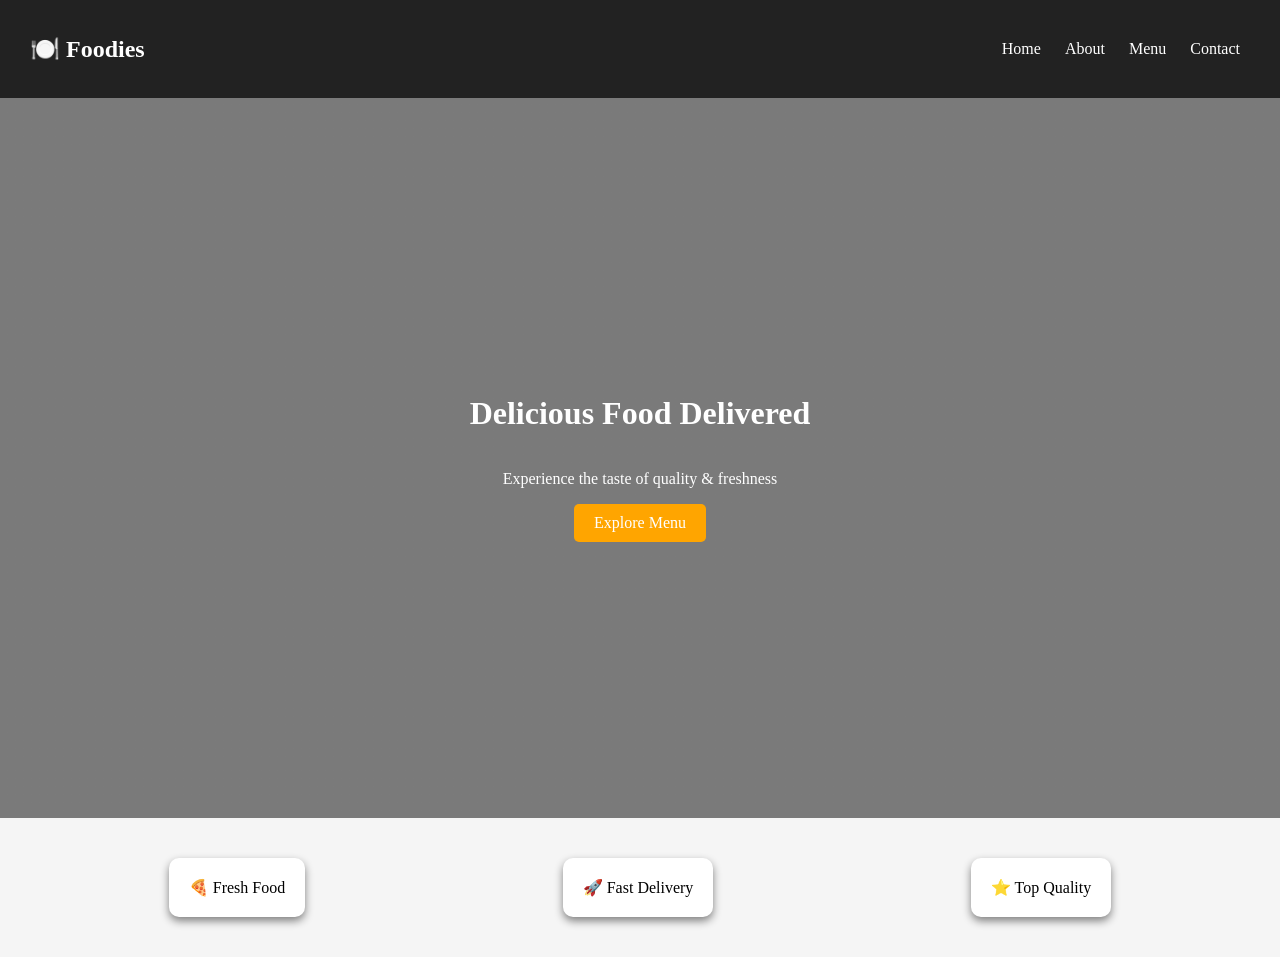
<file: index.html>
<!DOCTYPE html>
<html>
<head>
  <title>My Restaurant</title>
  <link rel="stylesheet" href="style.css">
</head>
<body>

<header>
  <nav class="navbar">
    <h2>🍽️ Foodies</h2>
    <ul>
      <li><a href="index.html">Home</a></li>
      <li><a href="about.html">About</a></li>
      <li><a href="menu.html">Menu</a></li>
      <li><a href="contact.html">Contact</a></li>
    </ul>
  </nav>

  <div class="hero">
    <h1>Delicious Food Delivered</h1>
    <p>Experience the taste of quality & freshness</p>
    <a href="menu.html" class="btn">Explore Menu</a>
  </div>
</header>

<section class="features">
  <div class="card">🍕 Fresh Food</div>
  <div class="card">🚀 Fast Delivery</div>
  <div class="card">⭐ Top Quality</div>
</section>

</body>
</html>
</file>
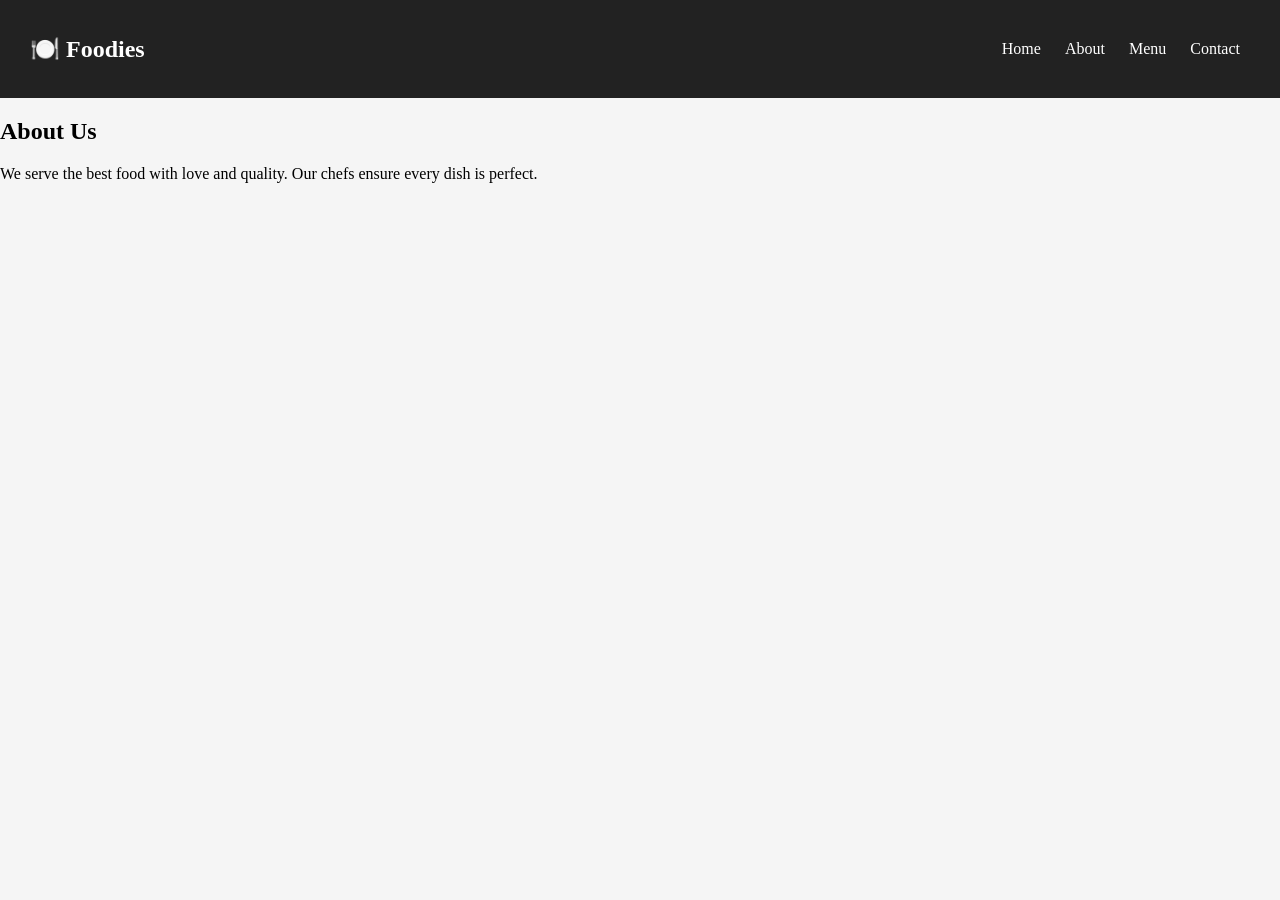
<file: about.html>
<!DOCTYPE html>
<html>
<head>
  <title>About</title>
  <link rel="stylesheet" href="style.css">
</head>
<body>

<nav class="navbar">
  <h2>🍽️ Foodies</h2>
  <ul>
    <li><a href="index.html">Home</a></li>
    <li><a href="about.html">About</a></li>
    <li><a href="menu.html">Menu</a></li>
    <li><a href="contact.html">Contact</a></li>
  </ul>
</nav>

<section class="container">
  <h1>About Us</h1>
  <p>We serve the best food with love and quality. Our chefs ensure every dish is perfect.</p>
</section>

</body>
</html>
</file>
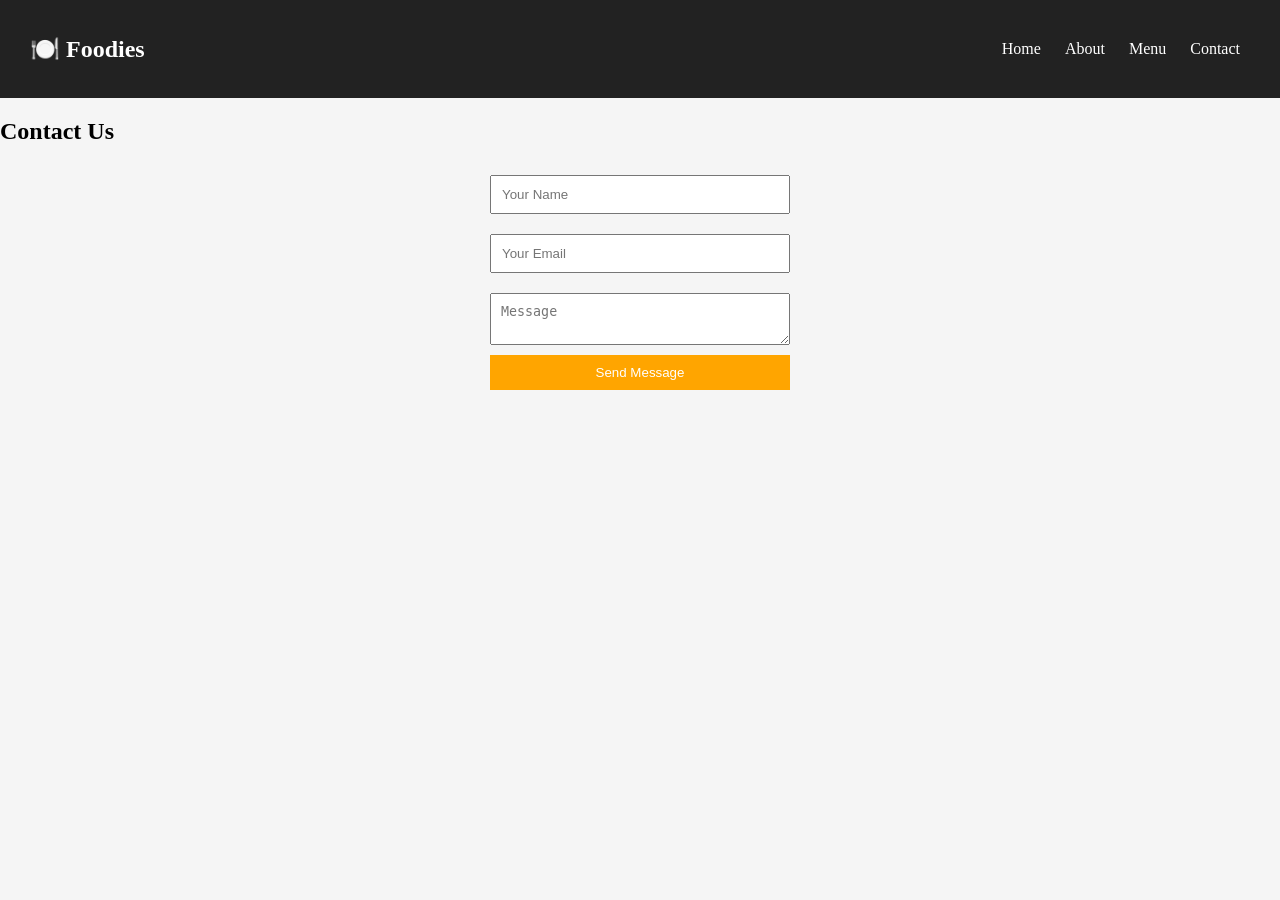
<file: contact.html>
<!DOCTYPE html>
<html>
<head>
  <title>Contact</title>
  <link rel="stylesheet" href="style.css">
  <script src="script.js"></script>
</head>
<body>

<nav class="navbar">
  <h2>🍽️ Foodies</h2>
  <ul>
    <li><a href="index.html">Home</a></li>
    <li><a href="about.html">About</a></li>
    <li><a href="menu.html">Menu</a></li>
    <li><a href="contact.html">Contact</a></li>
  </ul>
</nav>

<section class="container">
  <h1>Contact Us</h1>

  <form class="form" onsubmit="return validateForm()">
    <input type="text" id="name" placeholder="Your Name">
    <input type="email" id="email" placeholder="Your Email">
    <textarea id="message" placeholder="Message"></textarea>
    <button type="submit">Send Message</button>
  </form>
</section>

</body>
</html>
</file>
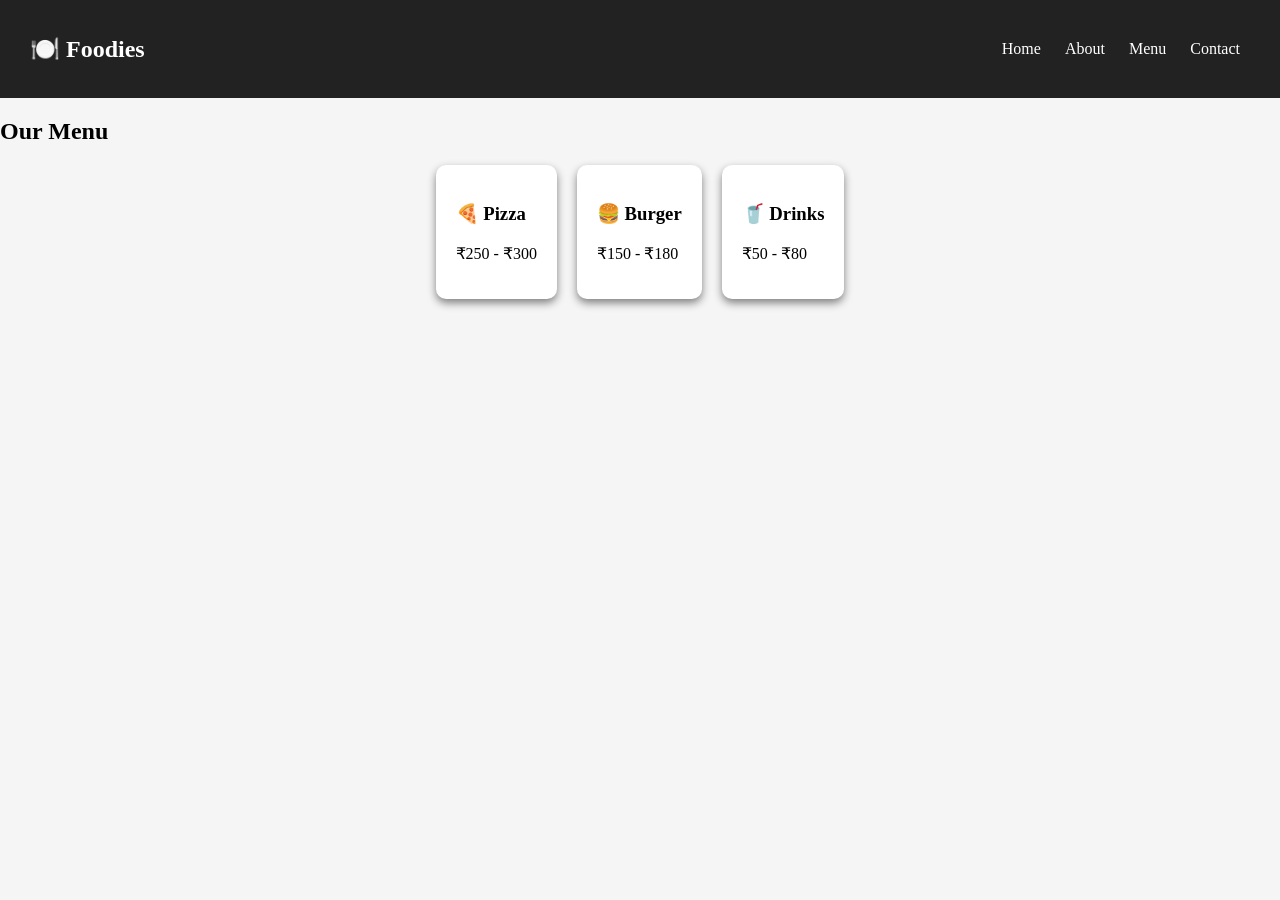
<file: menu.html>
<!DOCTYPE html>
<html>
<head>
  <title>Menu</title>
  <link rel="stylesheet" href="style.css">
</head>
<body>

<nav class="navbar">
  <h2>🍽️ Foodies</h2>
  <ul>
    <li><a href="index.html">Home</a></li>
    <li><a href="about.html">About</a></li>
    <li><a href="menu.html">Menu</a></li>
    <li><a href="contact.html">Contact</a></li>
  </ul>
</nav>

<section class="container">
  <h1>Our Menu</h1>

  <div class="menu-grid">
    <div class="menu-card">
      <h3>🍕 Pizza</h3>
      <p>₹250 - ₹300</p>
    </div>

    <div class="menu-card">
      <h3>🍔 Burger</h3>
      <p>₹150 - ₹180</p>
    </div>

    <div class="menu-card">
      <h3>🥤 Drinks</h3>
      <p>₹50 - ₹80</p>
    </div>
  </div>
</section>

</body>
</html>
</file>
<file: style.css>
body {
  margin: 0;
  font-family: 'Segoe UI';
  background: #f5f5f5;
}

/* Navbar */
.navbar {
  display: flex;
  justify-content: space-between;
  align-items: center;
  background: #222;
  color: white;
  padding: 15px 30px;
}

.navbar ul {
  list-style: none;
}

.navbar ul li {
  display: inline;
  margin: 10px;
}

.navbar a {
  color: white;
  text-decoration: none;
}

.navbar a:hover {
  color: orange;
}

/* Hero Section */
.hero {
  height: 80vh;
  background: linear-gradient(rgba(0,0,0,0.5), rgba(0,0,0,0.5)),
              url('https://source.unsplash.com/1600x900/?food');
  color: white;
  display: flex;
  flex-direction: column;
  justify-content: center;
  align-items: center;
}

/* Button */
.btn {
  padding: 10px 20px;
  background: orange;
  color: white;
  text-decoration: none;
  border-radius: 5px;
}

/* Cards */
.features {
  display: flex;
  justify-content: space-around;
  padding: 40px;
}

.card {
  background: white;
  padding: 20px;
  border-radius: 10px;
  box-shadow: 0 4px 8px gray;
  transition: 0.3s;
}

.card:hover {
  transform: scale(1.1);
}

/* Menu */
.menu-grid {
  display: flex;
  gap: 20px;
  justify-content: center;
}

.menu-card {
  background: white;
  padding: 20px;
  border-radius: 10px;
  box-shadow: 0 4px 8px gray;
}

/* Form */
.form {
  display: flex;
  flex-direction: column;
  width: 300px;
  margin: auto;
}

.form input, .form textarea {
  margin: 10px 0;
  padding: 10px;
}

.form button {
  background: orange;
  color: white;
  padding: 10px;
  border: none;
}
</file>
